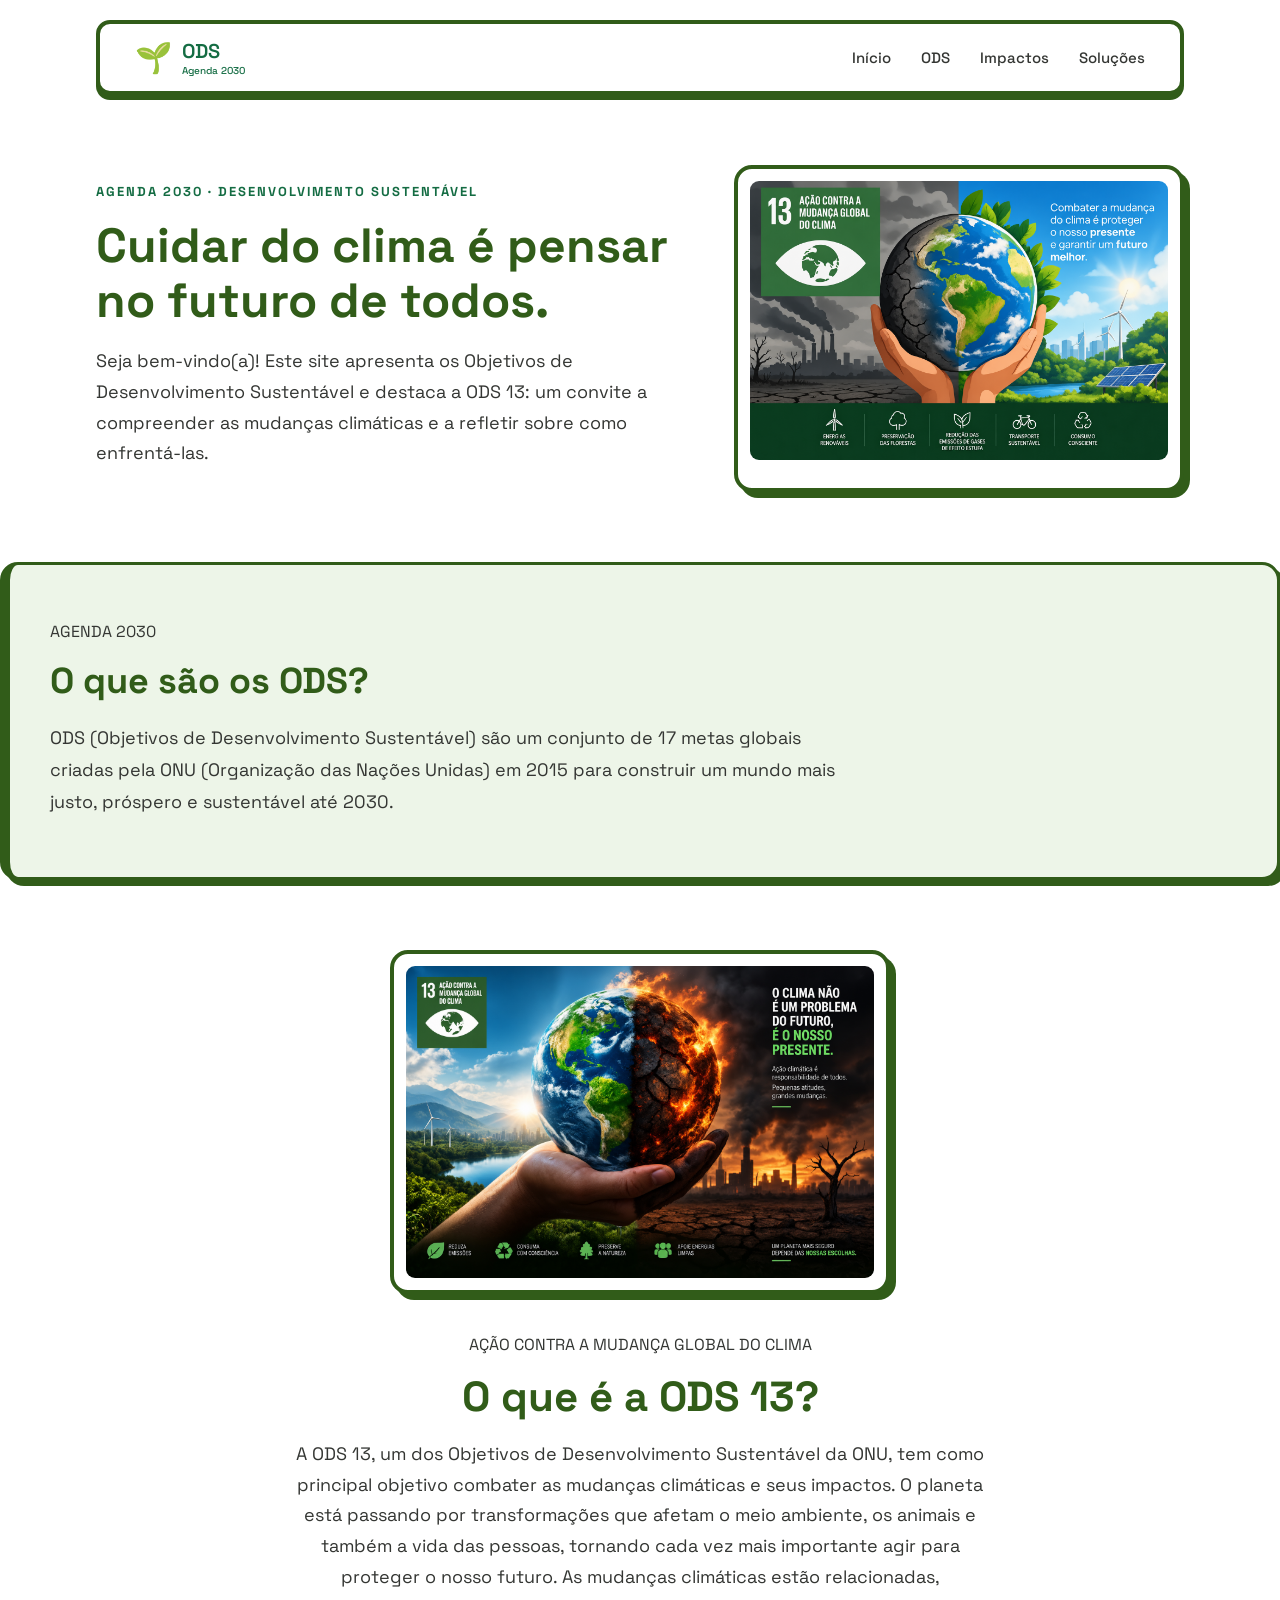
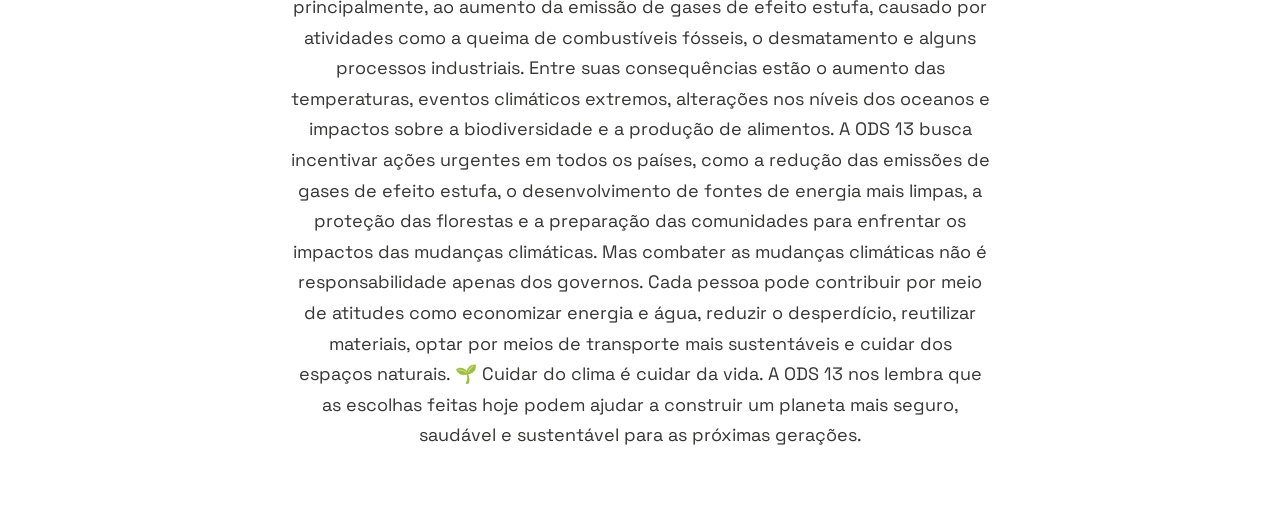
<file: index.html>
<!DOCTYPE html>
<html lang="en">
<head>
    
    <meta charset="UTF-8">
    <meta name="viewport" content="width=device-width, initial-scale=1.0">
    <title>Meu site</title>

    <link rel="preconnect" href="https://fonts.googleapis.com">
    <link rel="preconnect" href="https://fonts.gstatic.com" crossorigin>
    <link href="https://fonts.googleapis.com/css2?family=Space+Grotesk:wght@300;400;500;600;700&display=swap" rel="stylesheet">

    <link rel="stylesheet" href="style.css">
    
</head>

<body>

<header class="cabecalho">

    <a href="#inicio" class="logo">
        <span class="logo-icone">🌱</span>

        <div>
            <strong>ODS</strong>
            <small>Agenda 2030</small>
        </div>
    </a>

    <nav class="menu">
        <a href="index.html">Início</a>
        <a href="Outras páginas/Página2.html">ODS</a>
        <a href="Outras páginas/Página4.html">Impactos</a>
        <a href="Outras páginas/Página15.html">Soluções</a>
    </nav>


</header>

<section id="inicio" class="boas-vindas">

    <div class="boas-vindas-texto">
        <p class="identificacao">AGENDA 2030 · DESENVOLVIMENTO SUSTENTÁVEL</p>

        <h1>Cuidar do clima é pensar no futuro de todos.</h1>

        <p class="texto-boas-vindas">
            Seja bem-vindo(a)! Este site apresenta os Objetivos de Desenvolvimento
            Sustentável e destaca a ODS 13: um convite a compreender as mudanças
            climáticas e a refletir sobre como enfrentá-las.
        </p>
    </div>

    <figure class="imagem-destaque">
        <img src="Outras páginas/Imagens ilustrativas/Imagemilustrativa13.png" alt="Medidas para combater as mudança climáticas">
        <figcaption></figcaption>
    </figure>

</section>

<section id="ods" class="sobre ods">
    <div class="cartao-ods">
        <p id="indetificacao">AGENDA 2030</p>

        <h2>O que são os ODS?</h2>

        <p class="texto-ods">
            ODS (Objetivos de Desenvolvimento Sustentável) são um conjunto de 17 metas globais criadas pela ONU (Organização das Nações Unidas) em 2015 para construir um mundo mais justo, próspero e sustentável até 2030.
        </p>

    </div>
</section>

<section id="ods-13" class="ods13">

    <figure class="imagem-destaque">
        <img src="Outras páginas/Imagens ilustrativas/Imagemilustrativa.png" alt="Imagemilustrativa">
    </figure>

    <div class="ods13-texto">
        <p class="indetificacao">AÇÃO CONTRA A MUDANÇA GLOBAL DO CLIMA</p>

        <h2>O que é a ODS 13?</h2>

        <p class="texto-ods13">
            A ODS 13, um dos Objetivos de Desenvolvimento Sustentável da ONU, tem como principal objetivo combater as mudanças climáticas e seus impactos. O planeta está passando por transformações que afetam o meio ambiente, os animais e também a vida das pessoas, tornando cada vez mais importante agir para proteger o nosso futuro.

As mudanças climáticas estão relacionadas, principalmente, ao aumento da emissão de gases de efeito estufa, causado por atividades como a queima de combustíveis fósseis, o desmatamento e alguns processos industriais. Entre suas consequências estão o aumento das temperaturas, eventos climáticos extremos, alterações nos níveis dos oceanos e impactos sobre a biodiversidade e a produção de alimentos.

A ODS 13 busca incentivar ações urgentes em todos os países, como a redução das emissões de gases de efeito estufa, o desenvolvimento de fontes de energia mais limpas, a proteção das florestas e a preparação das comunidades para enfrentar os impactos das mudanças climáticas.

Mas combater as mudanças climáticas não é responsabilidade apenas dos governos. Cada pessoa pode contribuir por meio de atitudes como economizar energia e água, reduzir o desperdício, reutilizar materiais, optar por meios de transporte mais sustentáveis e cuidar dos espaços naturais.

🌱 Cuidar do clima é cuidar da vida. A ODS 13 nos lembra que as escolhas feitas hoje podem ajudar a construir um planeta mais seguro, saudável e sustentável para as próximas gerações.    
        </p>
    </div>

</section>
<script>
    const cabecalho = document.querySelector(".cabecalho");
    let ultimaPosicao = window.scrollY;

    window.addEventListener("scroll", () => {
        const posicaoAtual = window.scrollY;

        if (posicaoAtual > ultimaPosicao && posicaoAtual > 100) {
            cabecalho.classList.add("escondido");
        } else {
            cabecalho.classList.remove("escondido");
        }

        ultimaPosicao = posicaoAtual;
    });
</script>
</body>
</html>
</file>
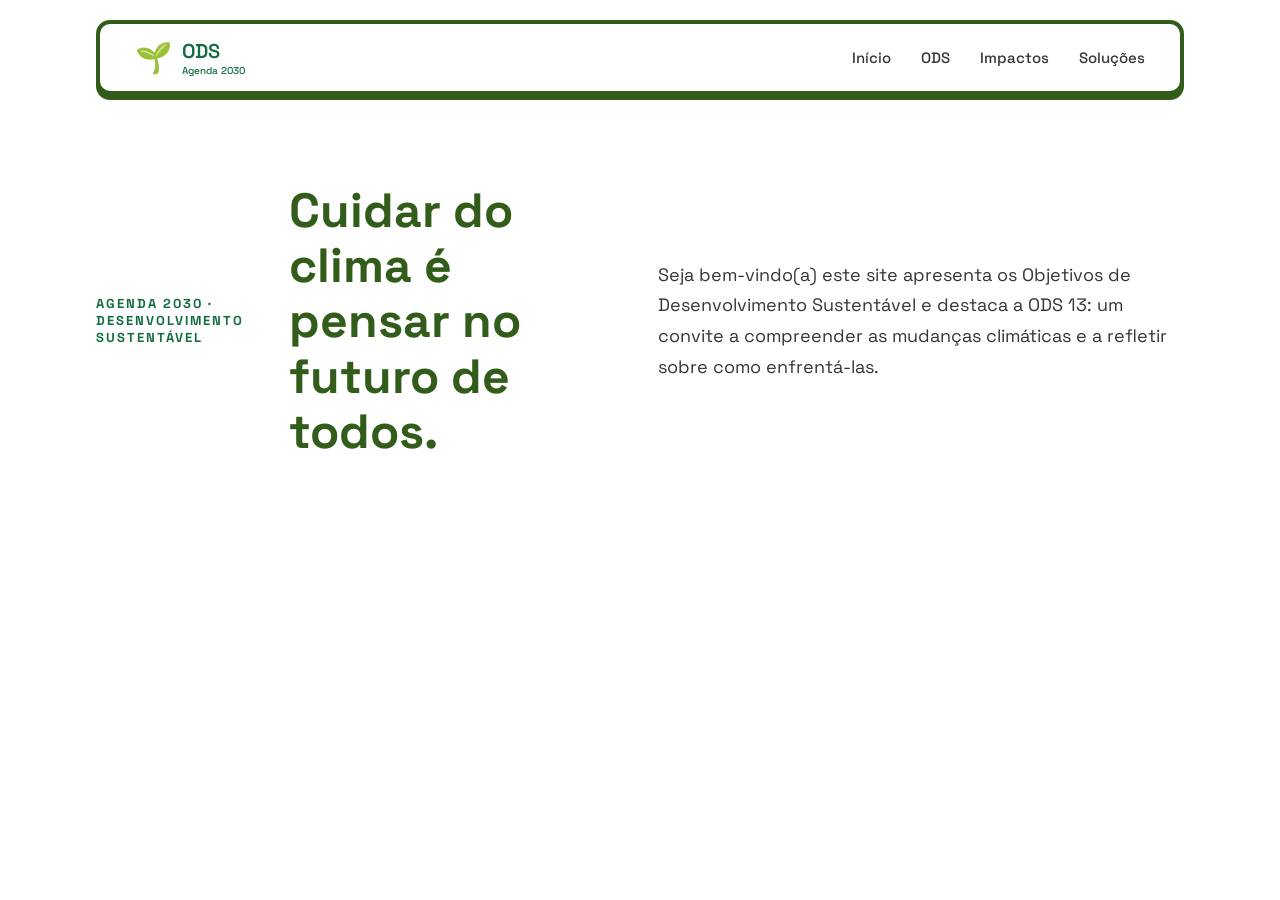
<file: Páginahome13.html>
<!DOCTYPE html>
<html lang="en">
<head>
    
    <meta charset="UTF-8">
    <meta name="viewport" content="width=device-width, initial-scale=1.0">
    <title>Meu site</title>

    <link rel="preconnect" href="https://fonts.googleapis.com">
    <link rel="preconnect" href="https://fonts.gstatic.com" crossorigin>
    <link href="https://fonts.googleapis.com/css2?family=Space+Grotesk:wght@300;400;500;600;700&display=swap" rel="stylesheet">

    <link rel="stylesheet" href="style.css">
    
</head>
<body>

<header class="cabecalho">

    <a href="#inicio" class="logo">
        <span class="logo-icone">🌱</span>

        <div>
            <strong>ODS</strong>
            <small>Agenda 2030</small>
        </div>
    </a>

    <nav class="menu">
        <a href="Outras páginas/Páginahome13.html">Início</a>
        <a href="Outras páginas/Página2.html">ODS</a>
        <a href="Outras páginas/Página4.html">Impactos</a>
        <a href="Outras páginas/Página15.html">Soluções</a>
    </nav>


</header>

<main>
    <section id="inicio" class="boas-vindas">
        <p class="indentificacao"> AGENDA 2030 · DESENVOLVIMENTO SUSTENTÁVEL</p>

        <h1>Cuidar do clima é pensar no futuro de todos.</h1>

        <p class="texto-boas-vindas">
           Seja bem-vindo(a) este site apresenta os Objetivos de Desenvolvimento
           Sustentável e destaca a ODS 13: um convite a compreender as mudanças
        climáticas e a refletir sobre como enfrentá-las.
        </p>
    </section>
</main>

</body>
</html>
</file>
<file: style.css>
/* CONFIGURAÇÃO GERAL */

* {
    box-sizing: border-box; /* Inclui bordas e espaçamentos no tamanho dos elementos */
}

html,
body {
    width: 100%;
    margin: 0;
    padding: 0;
}

body {
    font-family: "Space Grotesk", sans-serif;
    color: #343633;
}


/* CABEÇALHO */

.cabecalho {
    width: 85%;
    max-width: 1100px;
    height: 75px;
    padding: 0 35px;
    margin: 20px auto;

    display: flex; /* Organiza o logo e o menu na mesma linha */
    align-items: center;
    justify-content: space-between;

    background-color: white;
    border: 4px solid #315c19;
    border-radius: 14px;
    box-shadow: 0 5px 0 #315c19;

    position: sticky; /* Mantém o cabeçalho visível durante a rolagem */
    top: 15px;
    z-index: 1000; /* Mantém o cabeçalho à frente do restante da página */

    transition: transform 0.35s ease; /* Suaviza o movimento para cima e para baixo */
}

/* Esta classe será adicionada pelo JavaScript quando você rolar para baixo */
.cabecalho.escondido {
    transform: translateY(calc(-100% - 30px));
}


/* LOGO */

.logo {
    display: flex;
    align-items: center;
    gap: 10px; /* Espaço entre o ícone e o nome */

    color: #164b35;
    text-decoration: none;
}

.logo-icone {
    font-size: 30px;
}

.logo div {
    display: flex;
    flex-direction: column; /* Coloca ODS e Agenda 2030 um abaixo do outro */
}

.logo strong,
.logo small {
    color: #146c43;
    font-family: "Space Grotesk", sans-serif;
    font-weight: 500;
}

.logo strong {
    font-size: 20px;
    font-weight: 600;
}

.logo small {
    font-size: 10px;
}


/* MENU */

.menu {
    display: flex;
    align-items: center;
    gap: 30px; /* Espaço entre os links */
}

.menu a {
    display: inline-block;
    position: relative; /* Serve de referência para a barrinha */

    color: #343633;
    font-size: 15px;
    font-weight: 500;
    text-decoration: none;

    transition: color 0.3s ease, transform 0.3s ease;
}

/* A barrinha fica escondida até o link ser selecionado */
.menu a::after {
    content: ""; /* Cria a barrinha sem adicionar texto */
    position: absolute;
    left: 0;
    bottom: -6px;

    width: 100%;
    height: 3px;
    background-color: #159447;
    border-radius: 3px;

    transform: scaleX(0); /* Comprime a barrinha até ela desaparecer */
    transition: transform 0.3s ease;
}

/* Muda a cor quando o mouse passa ou quando o link recebe foco pelo teclado */
.menu a:hover,
.menu a:focus-visible {
    color: #159447;
    transform: translateY(-3px);
}

/* Mostra a barrinha ao passar o mouse ou selecionar o link pelo teclado */
.menu a:hover::after,
.menu a:focus-visible::after {
    transform: scaleX(1);
}


/* BOAS-VINDAS: TEXTO E IMAGEM LADO A LADO */

.boas-vindas {
    width: 85%;
    max-width: 1100px;
    margin: 70px auto;

    display: flex;
    align-items: center;
    justify-content: space-between;
    gap: 45px;
}

.boas-vindas-texto {
    flex: 1; /* Usa o espaço disponível ao lado da imagem */
    min-width: 0;
}

/* Mantive as duas escritas para aceitar sua classe com ou sem o "n" extra */
.identificacao,
.indentificacao {
    color: #146c43;
    font-size: 13px;
    font-weight: 700;
    letter-spacing: 2px;
}

.boas-vindas h1 {
    max-width: 700px;
    margin: 18px 0;

    color: #315c19;
    font-size: 48px;
    line-height: 1.15;
}

.texto-boas-vindas {
    max-width: 600px;
    font-size: 18px;
    line-height: 1.7;
}


/* MOLDURA DAS IMAGENS */

.imagem-destaque {
    width: 45%;
    max-width: 450px;
    flex: 0 0 45%;
    margin: 0;
    padding: 12px;

    background-color: white;
    border: 4px solid #315c19;
    border-radius: 18px;
    box-shadow: 6px 6px 0 #315c19;
}

.imagem-destaque img {
    display: block; /* Evita um pequeno espaço abaixo da imagem */
    width: 100%;
    height: auto; /* Mantém a proporção original da imagem */
    border-radius: 9px;
}

.imagem-destaque figcaption {
    padding: 12px 6px 4px;

    color: #315c19;
    font-size: 14px;
    text-align: center;
}


/* SEÇÃO SOBRE OS ODS */

.sobre-ods {
    width: 85%;
    max-width: 1100px;
    margin: 0 auto 80px;
}

.cartao-ods {
    padding: 40px;

    background-color: #edf5e8;
    border: 3px solid #315c19;
    border-left: 10px solid #315c19;
    border-radius: 18px;
    box-shadow: 6px 6px 0 #315c19;
}

.cartao-ods h2 {
    margin: 12px 0;
    color: #315c19;
    font-size: 36px;
}

.texto-ods {
    max-width: 800px;
    font-size: 18px;
    line-height: 1.8;
}


/* SEÇÃO ODS 13: IMAGEM EM CIMA E TEXTO CENTRALIZADO */

.ods13 {
    width: 85%;
    max-width: 1100px;
    margin: 70px auto;

    display: flex;
    flex-direction: column; /* Empilha a imagem e o texto */
    align-items: center;
    gap: 24px;

    text-align: center;
}

.ods13 .imagem-destaque {
    width: 100%;
    max-width: 500px;
    flex: none;
    margin: 0 auto;
}

.ods13-texto {
    width: 100%;
    max-width: 760px;
}

.ods13-texto h2 {
    margin: 18px 0;
    color: #315c19;
    font-size: 42px;
    line-height: 1.15;
}

.texto-ods13 {
    max-width: 700px;
    margin: 0 auto;
    font-size: 18px;
    line-height: 1.7;
}


/* AJUSTES PARA TELAS PEQUENAS, COMO CELULARES */

@media (max-width: 750px) {
    .cabecalho {
        height: auto;
        padding: 15px 5px;
        flex-direction: column;
        gap: 15px;
    }

    .menu {
        gap: 18px;
        flex-wrap: wrap; /* Permite que os links ocupem mais de uma linha */
        justify-content: center;
    }

    .menu a {
        font-size: 13px;
    }

    .boas-vindas {
        width: 90%;
        margin: 50px auto;
        flex-direction: column; /* Empilha o texto e a imagem */
        align-items: stretch;
        gap: 24px;
    }

    .boas-vindas h1 {
        font-size: 36px;
    }

    .texto-boas-vindas {
        font-size: 16px;
    }

    .imagem-destaque {
        width: 100%;
        max-width: 500px;
        flex-basis: auto;
        margin: 0 auto;
    }

    .sobre-ods {
        width: 90%;
    }

    .cartao-ods {
        padding: 25px;
    }

    .cartao-ods h2 {
        font-size: 29px;
    }

    .texto-ods {
        font-size: 16px;
    }

    .ods13 {
        width: 90%;
        margin: 50px auto;
        gap: 20px;
    }

    .ods13-texto h2 {
        font-size: 34px;
    }

    .texto-ods13 {
        font-size: 16px;
    }
}

/* Anima a imagem de boas-vindas */
.boas-vindas .imagem-destaque {
    animation: subir-e-aparecer 0.8s cubic-bezier(0.22, 1, 0.36, 1) both;
}

@keyframes subir-e-aparecer {
    from {
        opacity: 0;
        transform: translateY(50px);
    }

    to {
        opacity: 1;
        transform: translateY(0);
    }
}
.boas-vindas-texto {
    flex: 1;
    min-width: 0;

    animation: subir-e-aparecer 1.6s cubic-bezier(0.22, 1, 0.36, 1) both;
    animation-delay: 0.2s;
}
</file>
